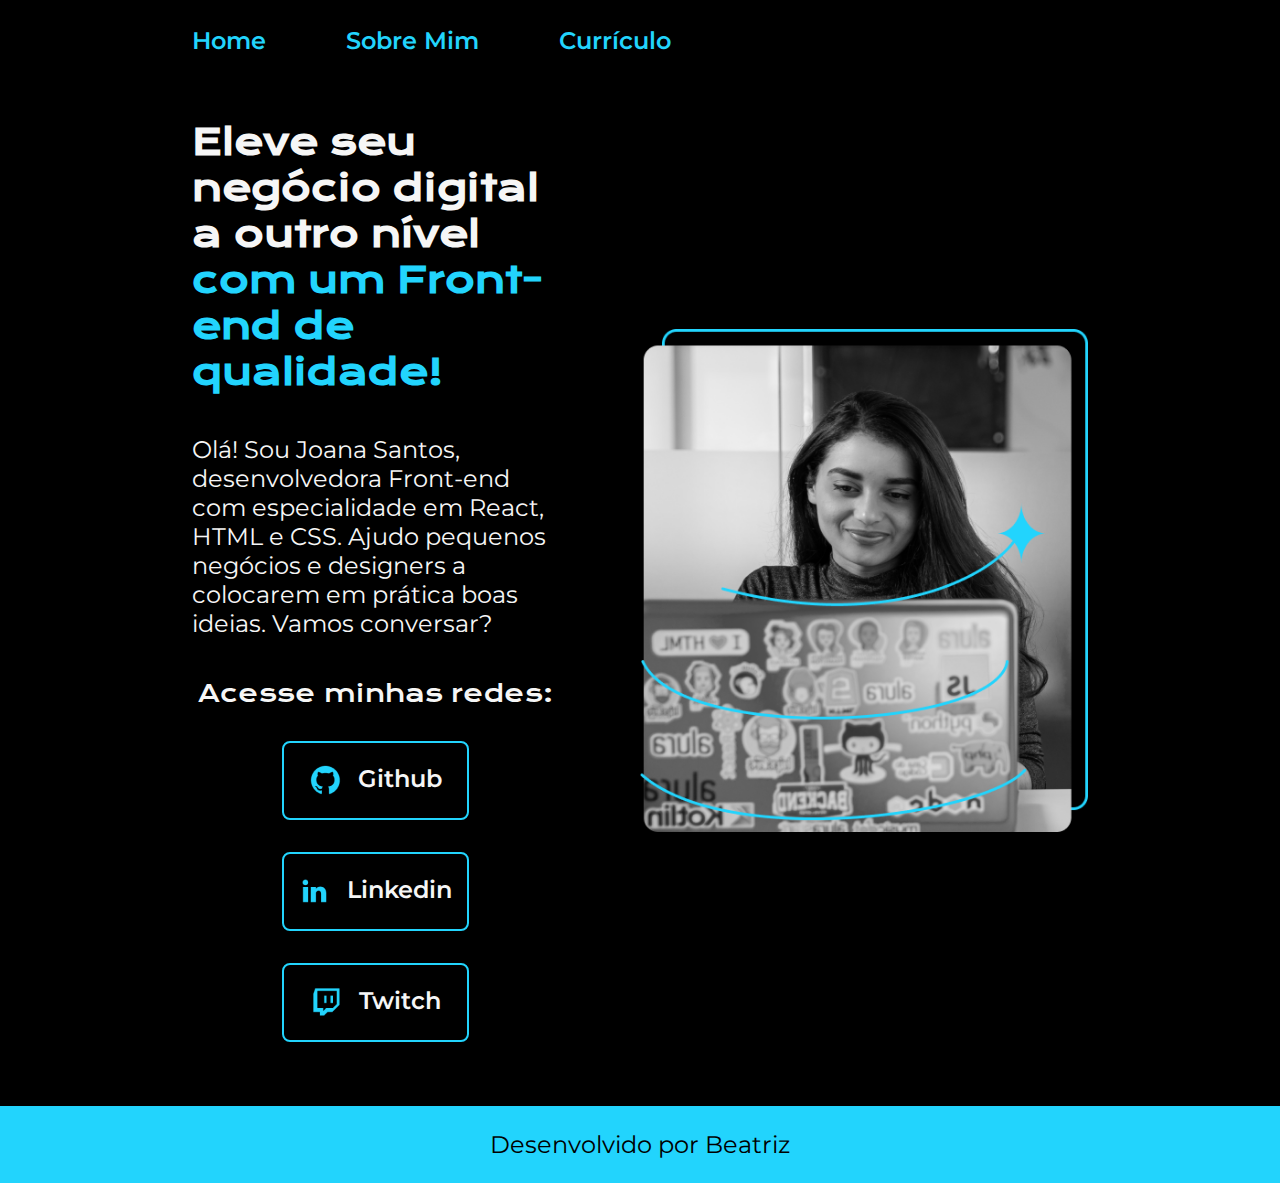
<file: index.html>
<!DOCTYPE html>
<html lang="pt-br">
<head>
    <meta charset="UTF-8">
    <meta http-equiv="X-UA-Compatible" content="IE=edge">
    <meta name="viewport" content="width=device-width, initial-scale=1.0">
    <link rel="stylesheet" href="./styles/style.css">
    <title>Portfolio</title>
</head>
<body>
    <header class="cabecalho">
        <nav class="cabecalho_menu">
            <a class="cabecalho_menu_link" href="./index.html">Home</a>
            <a class="cabecalho_menu_link" href="./about.html">Sobre Mim</a>
            <a class="cabecalho_menu_link" href="./curriculo.html">Currículo</a>
        </nav>
    </header>        
    <main class="apresentacao">
        <section class="apresentacao__conteudo">
            <h1 class="apresentacao__conteudo__titulo">Eleve seu negócio digital a outro nível <strong class="titulo-destaque">com um Front-end de qualidade!</strong></h1>
            <p class="apresentacao__conteudo__texto">Olá! Sou Joana Santos, desenvolvedora Front-end com especialidade em React, HTML e CSS. Ajudo pequenos negócios e designers a colocarem em prática boas ideias. Vamos conversar?</p>
            <div class="apresentacao__link">
                <h2 class="apresentacao__link_subtitulo">Acesse minhas redes:</h2>
                <a href="https://github.com/Beatriz-Moura" class="apresentacao__links__link">
                    <img src="./assets/github.png">
                    Github
                </a>
                <a href="https://www.linkedin.com/in/beatriz-moura-dev/" class="apresentacao__links__link">
                    <img src="./assets/linkedin.png">
                    Linkedin
                </a>
                <a href="https://www.twitch.tv/" class="apresentacao__links__link">
                    <img src="./assets/twitch.png">
                    Twitch
                </a>
            </div>
        </section>
        <img class="apresentacao__imagem" src="./assets/foto-joana-santos.png" alt="Foto de Joana Santos programando">

    </main>
    <footer class="rodape">
        <p>Desenvolvido por Beatriz</p>
    </footer>
</body>
</html>
</file>
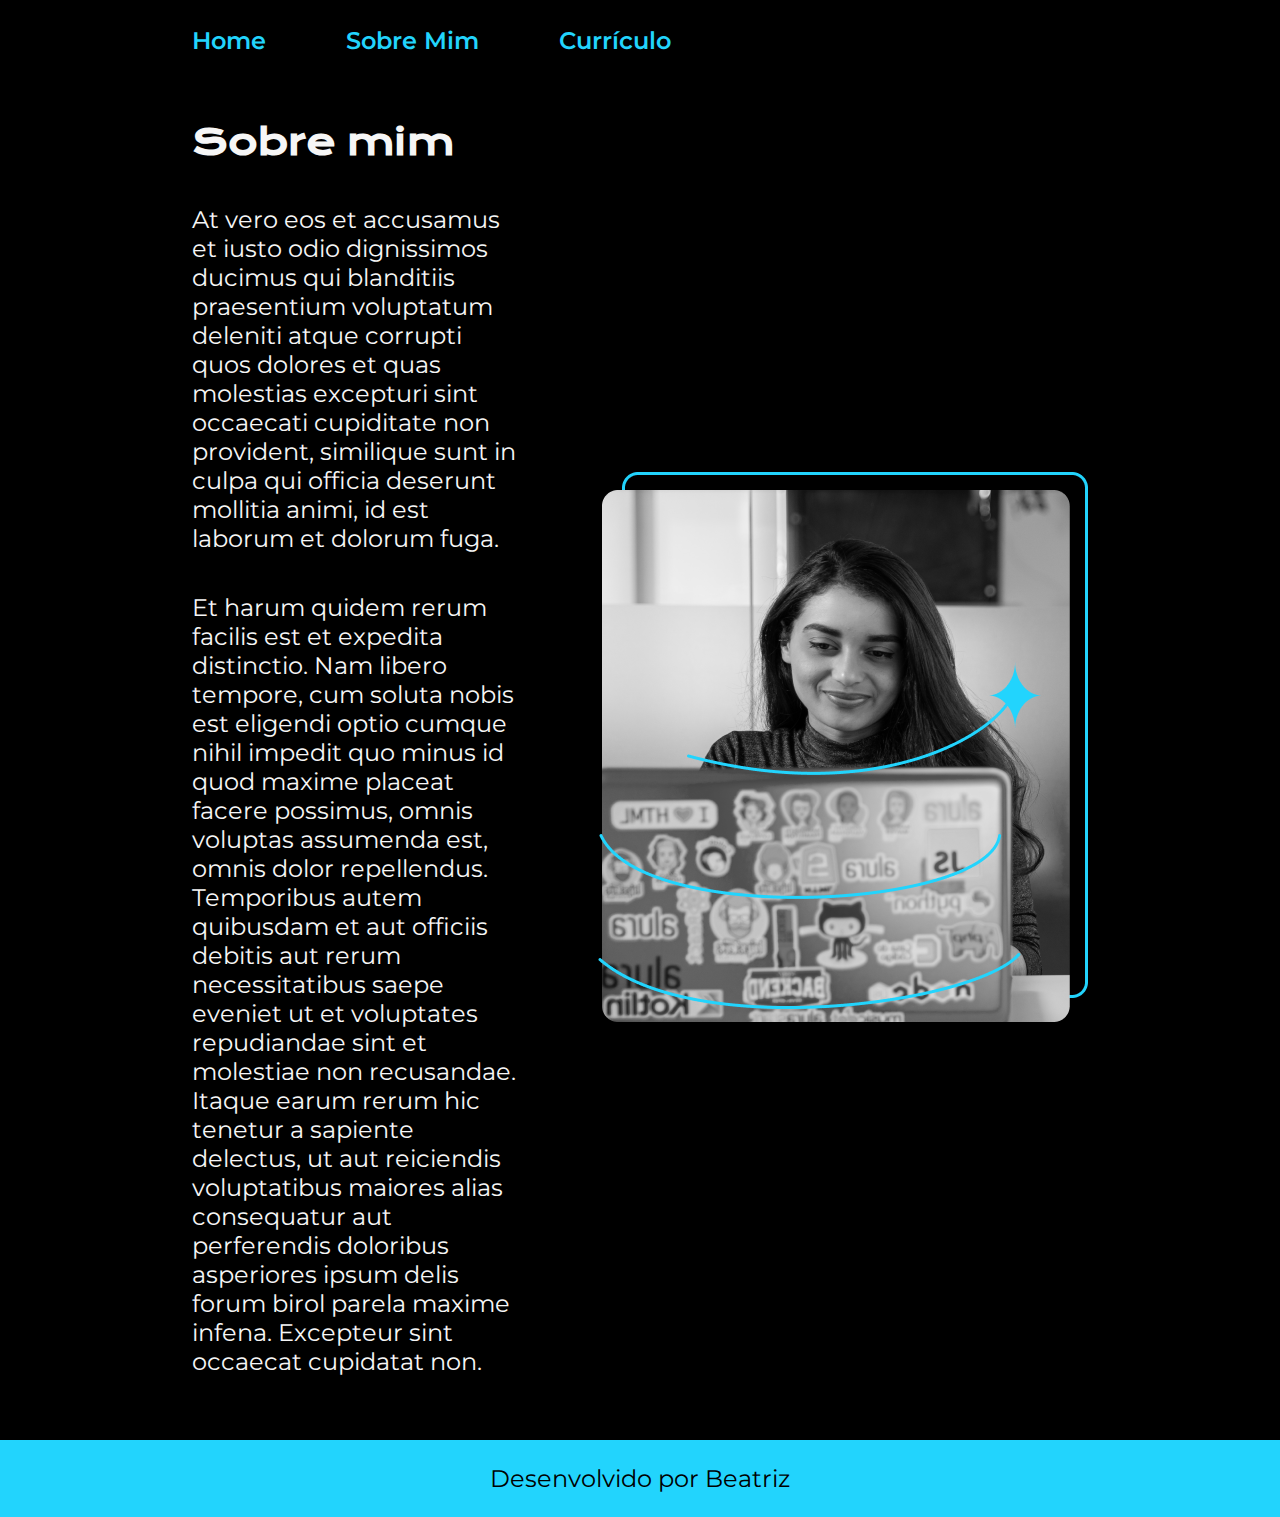
<file: about.html>
<!DOCTYPE html>
<html lang="pt-br">
<head>
    <meta charset="UTF-8">
    <meta http-equiv="X-UA-Compatible" content="IE=edge">
    <meta name="viewport" content="width=device-width, initial-scale=1.0">
    <link rel="stylesheet" href="./styles/style.css">
    <title>Sobre mim</title>
</head>
<body>
    <header class="cabecalho">
        <nav class="cabecalho_menu">
            <a class="cabecalho_menu_link" href="./index.html">Home</a>
            <a class="cabecalho_menu_link" href="./about.html">Sobre Mim</a>
            <a class="cabecalho_menu_link" href="./curriculo.html">Currículo</a>
        </nav>
    </header>
    <main class="apresentacao">
        <section class="apresentacao__conteudo">
            <h1 class="apresentacao__conteudo__titulo">Sobre mim</h1>
            <p class="apresentacao__conteudo__texto">At vero eos et accusamus et iusto odio dignissimos ducimus qui blanditiis praesentium voluptatum deleniti atque corrupti quos dolores et quas molestias excepturi sint occaecati cupiditate non provident, similique sunt in culpa qui officia deserunt mollitia animi, id est laborum et dolorum fuga.</p>
            <p class="apresentacao__conteudo__texto">Et harum quidem rerum facilis est et expedita distinctio. Nam libero tempore, cum soluta nobis est eligendi optio cumque nihil impedit quo minus id quod maxime placeat facere possimus, omnis voluptas assumenda est, omnis dolor repellendus. Temporibus autem quibusdam et aut officiis debitis aut rerum necessitatibus saepe eveniet ut et voluptates repudiandae sint et molestiae non recusandae. Itaque earum rerum hic tenetur a sapiente delectus, ut aut reiciendis voluptatibus maiores alias consequatur aut perferendis doloribus asperiores ipsum delis forum birol parela maxime infena. Excepteur sint occaecat cupidatat non.</p>
        </section>
        <img src="./assets/foto-joana-santos.png" alt="foto desenvolvedora Joana Santos">
    </main>
    <footer class="rodape">
        <p>Desenvolvido por Beatriz</p>
    </footer>
    
</body>
</html>
</file>
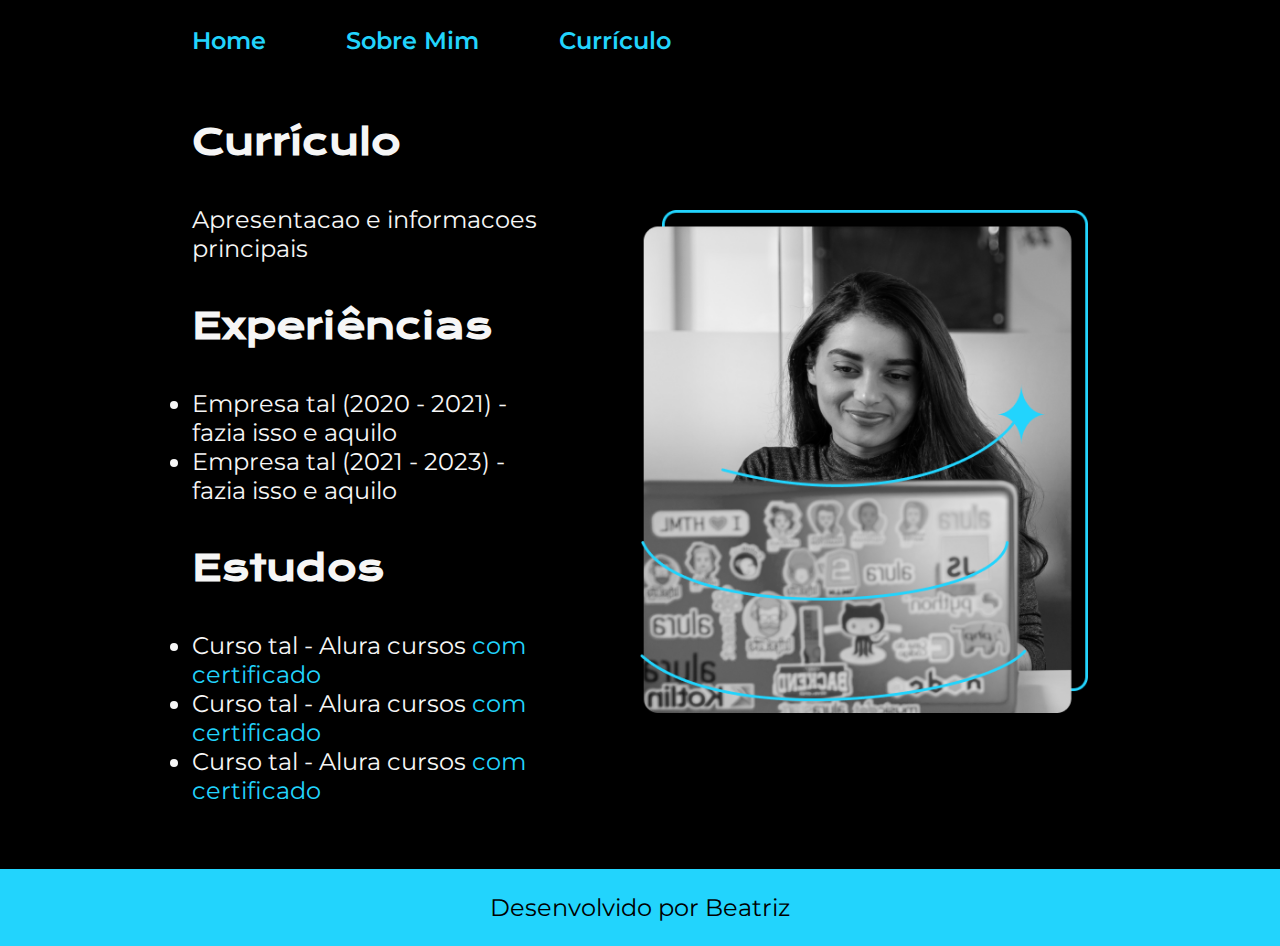
<file: curriculo.html>
<!DOCTYPE html>
<html lang="pt-br">
<head>
    <meta charset="UTF-8">
    <meta http-equiv="X-UA-Compatible" content="IE=edge">
    <meta name="viewport" content="width=device-width, initial-scale=1.0">
    <link rel="stylesheet" href="./styles/style.css">
    <title>Currículo</title>
</head>
<body>
    <header class="cabecalho">
        <nav class="cabecalho_menu">
            <a class="cabecalho_menu_link" href="./index.html">Home</a>
            <a class="cabecalho_menu_link" href="./about.html">Sobre Mim</a>
            <a class="cabecalho_menu_link" href="./curriculo.html">Currículo</a>
        </nav>
    </header>
    <main class="apresentacao">
        <section class="apresentacao__conteudo">
            <h1 class="apresentacao__conteudo__titulo">Currículo</h1>
            <p class="apresentacao__conteudo__texto">Apresentacao e informacoes principais</p>
            <h2 class="apresentacao__conteudo__titulo">Experiências</h2>
            <div class="apresentacao__conteudo__texto">
                <ul class="apresentacao__conteudo__texto">
                    <li>Empresa tal (2020 - 2021) - fazia isso e aquilo</li>
                    <li>Empresa tal (2021 - 2023) - fazia isso e aquilo</li>
                </ul>
            </div>
            <h2 class="apresentacao__conteudo__titulo">Estudos</h2>
            <div class="apresentacao__conteudo__texto">
                <ul class="apresentacao__conteudo__texto">
                    <li>Curso tal - Alura cursos <a href="https://github.com/Beatriz-Moura" target="_blank">com certificado</a></li>
                    <li>Curso tal - Alura cursos <a href="https://github.com/Beatriz-Moura" target="_blank">com certificado</a></li>
                    <li>Curso tal - Alura cursos <a href="https://github.com/Beatriz-Moura" target="_blank">com certificado</a></li>
                </ul>
            </div>
        </section>
        <img class="apresentacao__imagem" src="./assets/foto-joana-santos.png" alt="foto desenvolvedora Joana Santos">
    </main>
    <footer class="rodape">
        <p>Desenvolvido por Beatriz</p>
    </footer>
</body>
</html>
</file>
<file: styles/style.css>
@import url('https://fonts.googleapis.com/css2?family=Krona+One&family=Montserrat:wght@400;600&display=swap');

:root {
    --cor-primaria: #000000;
    --cor-secundaria: #F6F6F6; 
    --cor-terciaria: #22D4FD;
    --cor--hover: #272727;

    --fonte-primaria: 'Krona One', sans-serif;
    --fonte-secundaria: 'Montserrat', sans-serif;
}

*{
    margin: 0;
    padding: 0;
}

body {
    box-sizing: border-box;
    background-color: var(--cor-primaria);
    color: var(--cor-secundaria);
}

.cabecalho{
    padding: 2% 0% 0% 15%;
}

.cabecalho_menu{
    display: flex;
    gap: 80px;
}

.cabecalho_menu_link{
    font-family: var(--fonte-secundaria);
    font-size: 1.5rem;
    font-weight: 600;
    color: var(--cor-terciaria);
    text-decoration: none;
}

.apresentacao {
    padding: 5% 15%;
    display: flex;
    align-items: center;
    gap: 82px;
}

.apresentacao__conteudo {
    width: 50%;
    display: flex;
    flex-direction: column;
    gap: 40px;
}

.apresentacao__conteudo__titulo{
    font-size: 2.25rem;
    font-family: var(--fonte-primaria);
}

.titulo-destaque {
    color: var(--cor-terciaria);
}

.apresentacao__conteudo__texto{
    font-size: 1.5rem;
    font-family: var(--fonte-secundaria);
}

.apresentacao__conteudo__texto a{
    text-decoration: none;
    color: var(--cor-terciaria);
}

.apresentacao__link {
    display: flex;
    flex-direction: column;
    align-items: center;
    justify-content: space-between;
    gap: 32px;
}

.apresentacao__link_subtitulo{
    font-family: var(--fonte-primaria);
    font-weight: 400;
    font-size: 1.5rem;
}

.apresentacao__links__link {
    display: flex;
    justify-content: center;
    gap: 16px;
    border: 2px solid var(--cor-terciaria);
    width: 50%;
    text-align: center;
    border-radius: 8px;
    font-size: 1.5rem;
    font-family: var(--fonte-secundaria);
    font-weight: 600;
    padding: 21.5px 0; 
    text-decoration: none;
    color: var(--cor-secundaria);

} 

.apresentacao__links__link:hover{
    background-color: var(--cor--hover);
}

.apresentacao__imagem{
    width: 50%;
}

.rodape {
    color: var(--cor-primaria);
    background-color: var(--cor-terciaria);
    padding: 24px;
    text-align: center;
    font-family: var(--fonte-secundaria);
    font-size: 1.5rem;
    font-weight: 400;
}


@media (max-width: 1200px){
    .cabecalho{
        padding: 10%;
    }

    .cabecalho_menu{
        justify-content: center;
    }

    .apresentacao{
        flex-direction: column-reverse;
        padding: 5%;
    }

    .apresentacao__conteudo{
        width: auto;
    }
}
</file>
